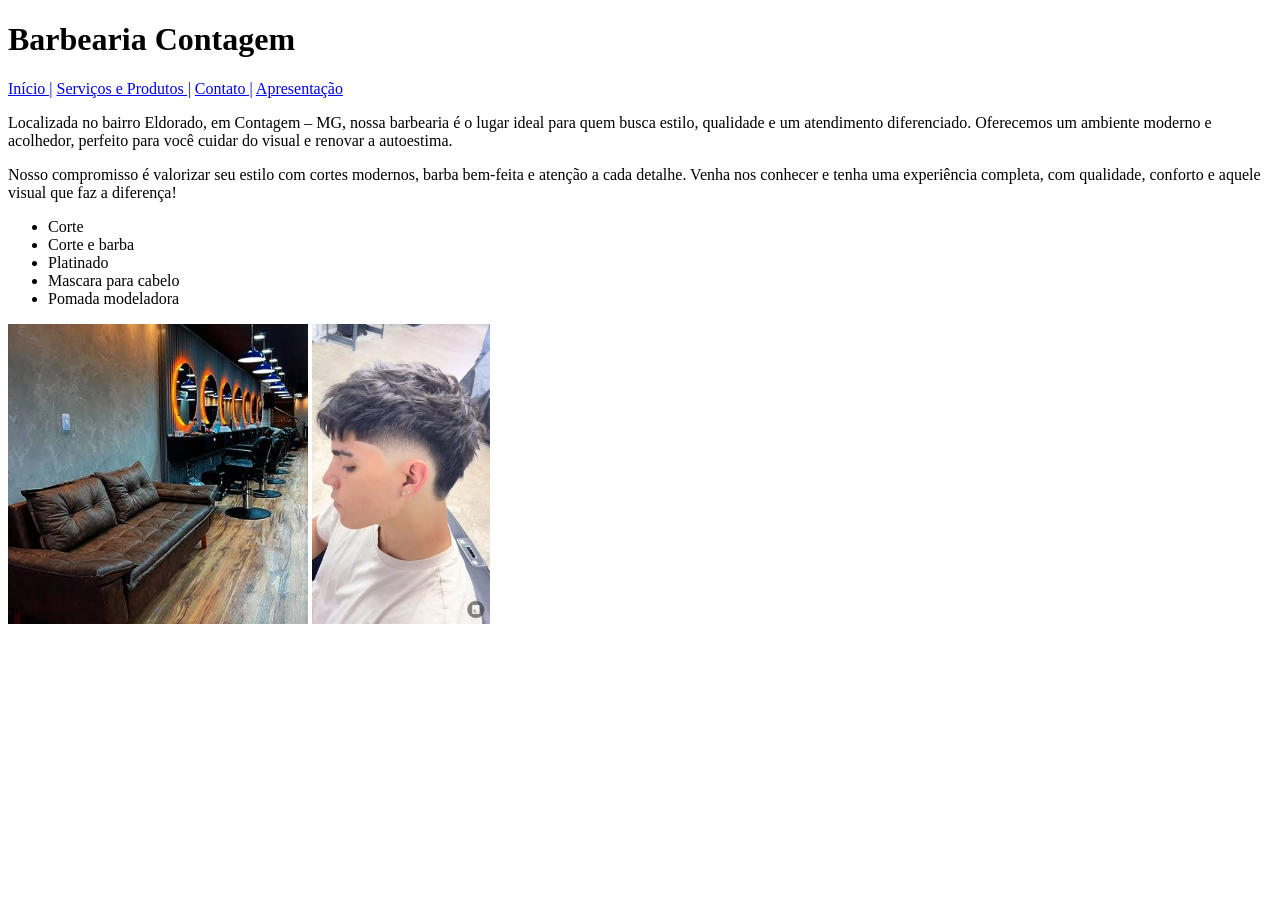
<file: Luiz/html Luiz/index.html>
<!DOCTYPE html>
<html lang="en">
<head>
    <meta charset="UTF-8">
    <meta name="viewport" content="width=device-width, initial-scale=1.0">
    <title>Barbearia Contagem</title>
</head>
<body>
    <h1>Barbearia Contagem</h1>
    <nav>
        <a href="index.html">Início |</a>
        <a href="produtos.html">Serviços e Produtos |</a>
        <a href="contato.html">Contato |</a>
        <a href="apresentacao.html">Apresentação</a>
    </nav>
    
    <p>Localizada no bairro Eldorado, em Contagem – MG, nossa barbearia é o lugar ideal para quem busca estilo, qualidade e um atendimento diferenciado. Oferecemos um ambiente moderno e acolhedor, perfeito para você cuidar do visual e renovar a autoestima.</p>
    
    <p>Nosso compromisso é valorizar seu estilo com cortes modernos, barba bem-feita e atenção a cada detalhe. Venha nos conhecer e tenha uma experiência completa, com qualidade, conforto e aquele visual que faz a diferença!</p>
    
    <ul>
        <li>Corte</li>
        <li>Corte e barba</li>
        <li>Platinado</li>
        <li>Mascara para cabelo</li>
        <li>Pomada modeladora</li>
    
    </ul>
    <img src="imagens/interiorbarbearia.jpg" alt="interior de uma barbearia" width="300" height="300">  
    <img src="imagens/cortedecabelo.jpeg" alt="corte de cabelo" width="" height=" 300">
</body>
</html>
</file>
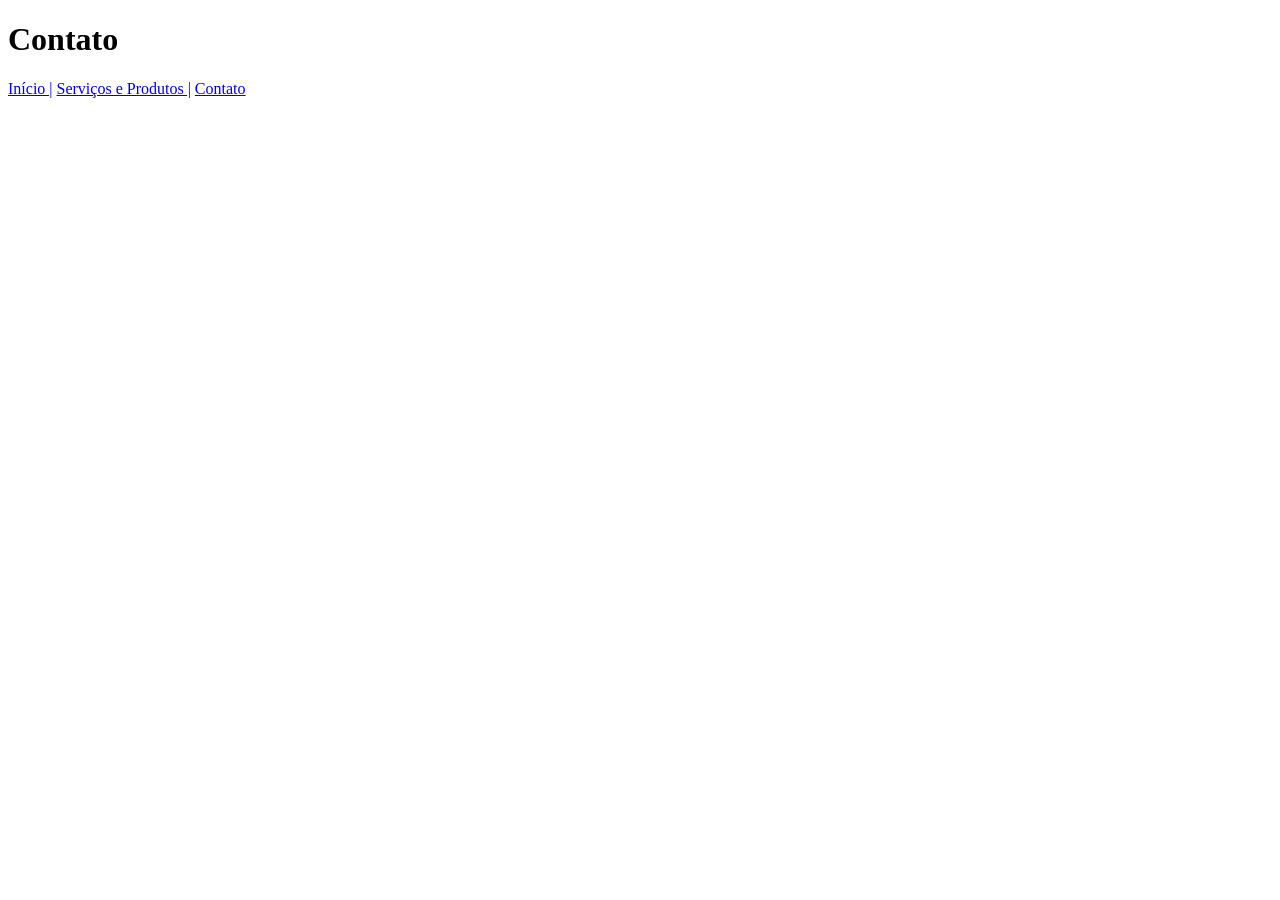
<file: Luiz/contato.html>
<!DOCTYPE html>
<html lang="en">
<head>
    <meta charset="UTF-8">
    <meta name="viewport" content="width=device-width, initial-scale=1.0">
    <title>Contato</title>
</head>
<body>
    <h1>Contato</h1>

     <nav>
        <a href="index.html">Início |</a>
        <a href="produtos.html">Serviços e Produtos |</a>
        <a href="contato.html">Contato</a>
    </nav>
     
    
</body>
</html>
</file>
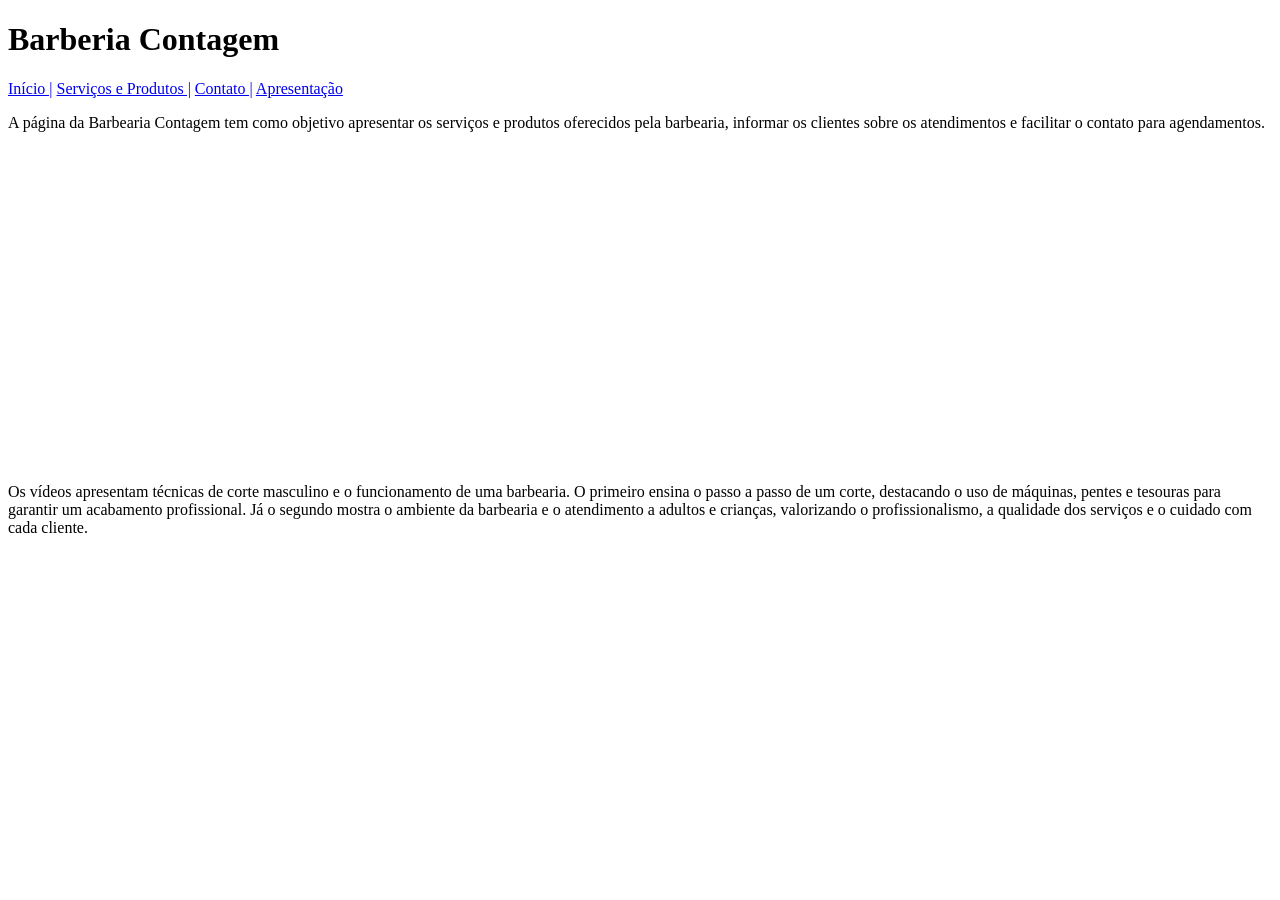
<file: Luiz/html Luiz/apresentacao.html>
<!DOCTYPE html>
<html lang="en">
<head>
          <meta charset="UTF-8">
          <meta name="viewport" content="width=device-width, initial-scale=1.0">
          <title>Apresentação</title>
</head>
<body>
          <h1>Barberia Contagem</h1>
          
          <nav>
        <a href="index.html">Início |</a>
        <a href="produtos.html">Serviços e Produtos |</a>
        <a href="contato.html">Contato |</a>
        <a href="apresentacao.html">Apresentação</a>
    </nav>
          <p>A página da Barbearia Contagem tem como objetivo apresentar os serviços e produtos oferecidos pela barbearia, informar os clientes sobre os atendimentos e facilitar o contato para agendamentos.</p>

          <iframe width="560" height="315" src="https://www.youtube.com/embed/leRP_w5D_No?si=6hfQO3hJXGcy_u3V" title="YouTube video player" frameborder="0" allow="accelerometer; autoplay; clipboard-write; encrypted-media; gyroscope; picture-in-picture; web-share" referrerpolicy="strict-origin-when-cross-origin" allowfullscreen></iframe>

          <iframe width="560" height="315" src="https://www.youtube.com/embed/KJQ_IzIwMLA?si=GjcNQ4qhOv00r2ya" title="YouTube video player" frameborder="0" allow="accelerometer; autoplay; clipboard-write; encrypted-media; gyroscope; picture-in-picture; web-share" referrerpolicy="strict-origin-when-cross-origin" allowfullscreen></iframe>

          <p>Os vídeos apresentam técnicas de corte masculino e o funcionamento de uma barbearia. O primeiro ensina o passo a passo de um corte, destacando o uso de máquinas, pentes e tesouras para garantir um acabamento profissional. Já o segundo mostra o ambiente da barbearia e o atendimento a adultos e crianças, valorizando o profissionalismo, a qualidade dos serviços e o cuidado com cada cliente.</p>

</body>
</html>
</file>
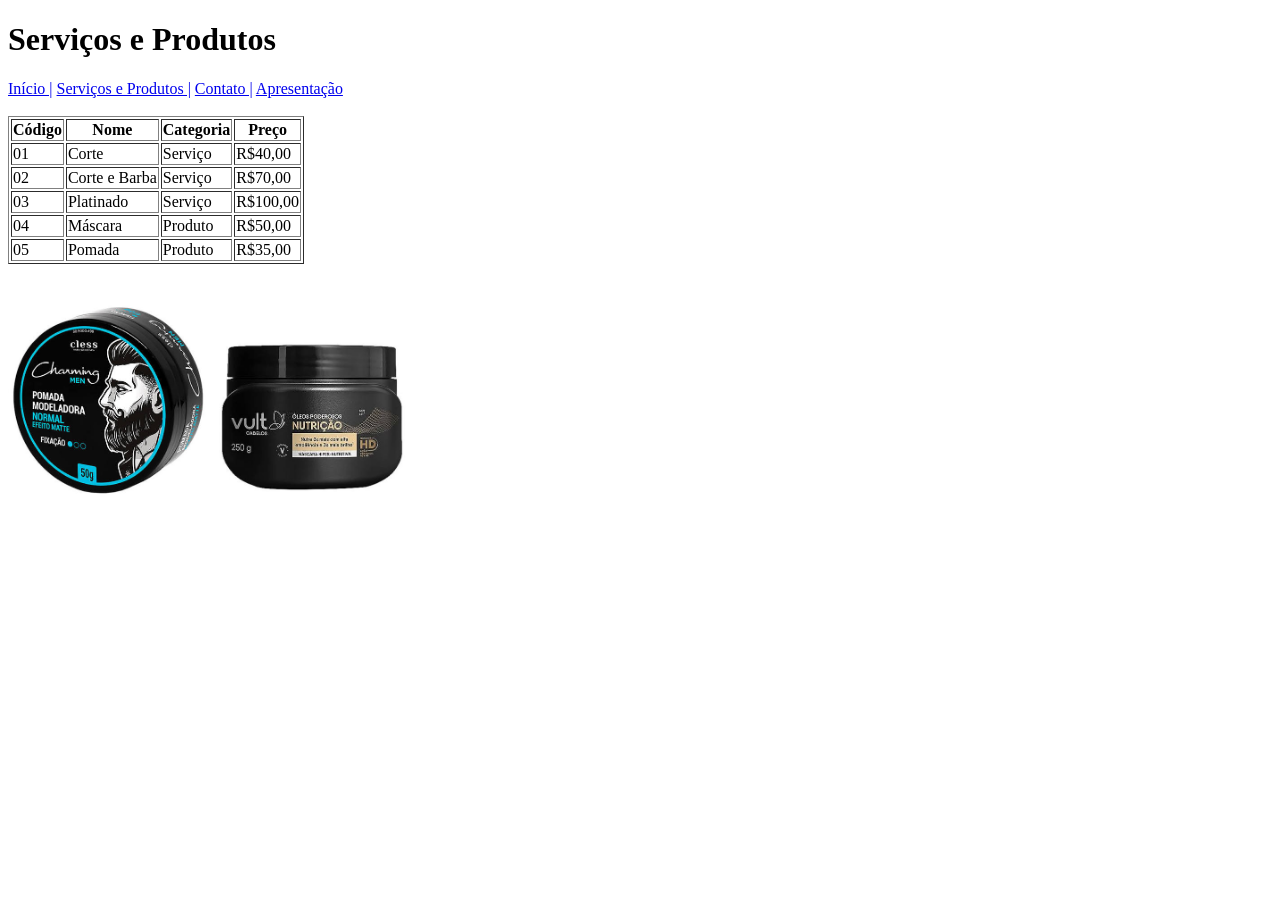
<file: Luiz/html Luiz/produtos.html>
<!DOCTYPE html>
<html lang="en">
<head>
    <meta charset="UTF-8">
    <meta name="viewport" content="width=device-width, initial-scale=1.0">
    <title>serviços e produtos</title>
</head>
<body>
   <h1>Serviços e Produtos</h1> 
    <nav>
        <a href="index.html">Início |</a>
        <a href="produtos.html">Serviços e Produtos |</a>
        <a href="contato.html">Contato |</a>
        <a href="apresentacao.html">Apresentação</a>
    </nav>
    
<br>

    <table border="1">
        <thead>
        <tr>
        <th>Código</th>
        <th>Nome</th>
        <th>Categoria</th>
        <th>Preço</th>
        </tr>
    </thead>
    <tbody>
        <tr>
            <td>01</td>
            <td>Corte</td>
            <td>Serviço</td>
            <td>R$40,00</td>
        </tr>
        
        <tr>
        <td>02</td>
        <td>Corte e Barba</td>
        <td>Serviço</td>
        <td>R$70,00</td>
        </tr>

        <tr>
            <td>03</td>
            <td>Platinado</td>
            <td>Serviço</td>
            <td>R$100,00</td>
        </tr>

        <tr>
            <td>04</td>
            <td>Máscara</td>
            <td>Produto</td>
            <td>R$50,00</td>
        </tr>

        <tr>
            <td>05</td>
            <td>Pomada</td>
            <td>Produto</td>
            <td>R$35,00</td>
        </tr>
    </tbody>
    </table>

    <br><br>
    
    <img src="imagens/Pomada modeladora.jpg" alt="Pomada modeladora"  height="200" width="200">
    <img src="imagens/Mascara.jpg" alt="Máscara para cabelo" height="200" width="200">
</body>
</html>
</file>
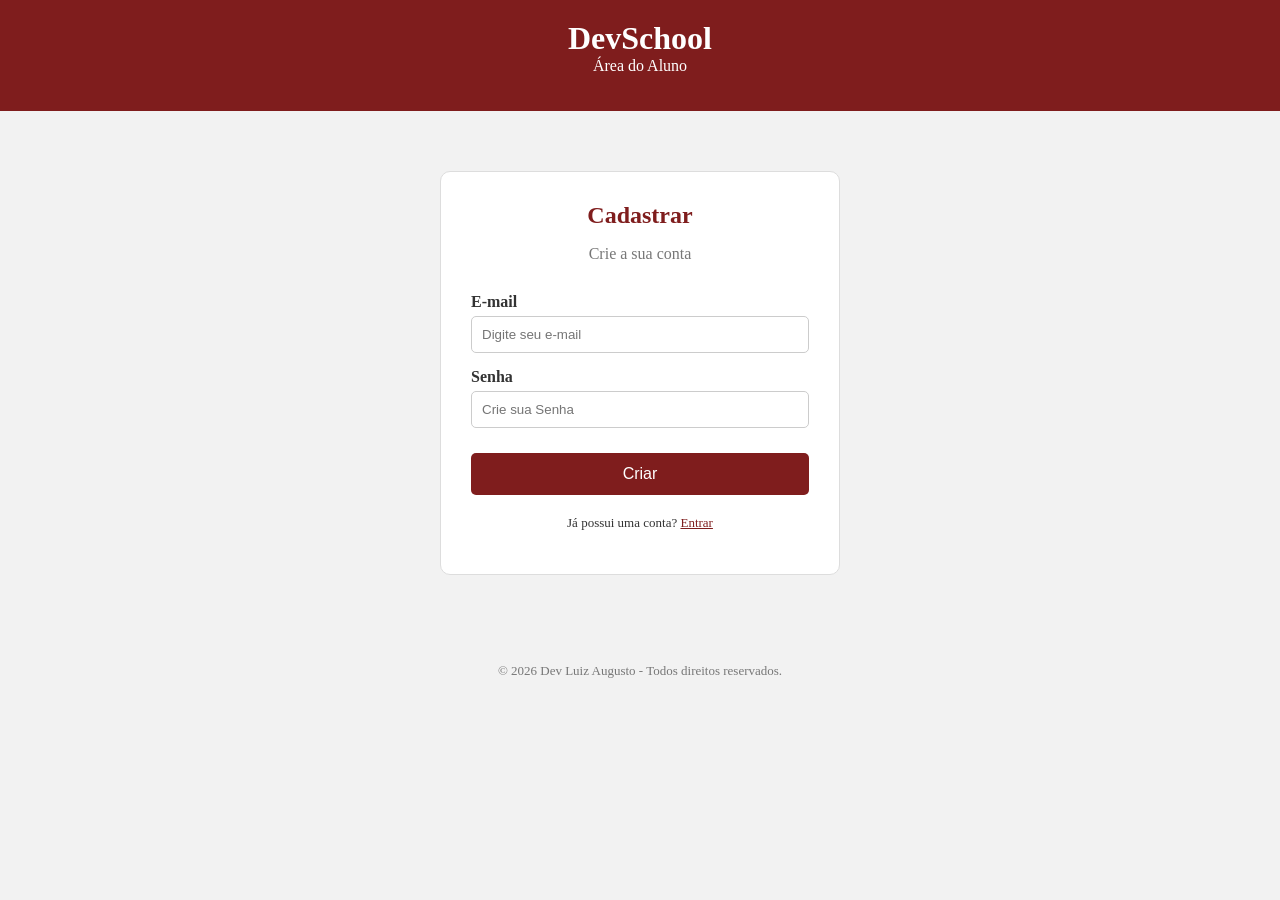
<file: Luiz/Login/Cadastro.html>
<!DOCTYPE html>
<html lang="en">
<head>
          <meta charset="UTF-8">
          <meta name="viewport" content="width=device-width, initial-scale=1.0">
          <title>Cadastro</title>
          <link rel="stylesheet" href="login.css">
</head>
<body>
       <header>
          <h1>DevSchool</h1>
          <p>Área do Aluno</p>
       </header>   

       <main>
          <section class="login">
                    <h2>Cadastrar</h2>
                    <p class="descricao">Crie a sua conta</p>
                    <form action="">
                              <label for="email">E-mail</label>
                              <input type=email" name="email" id="email" placeholder="Digite seu e-mail" required>
                              <label for="senha">Senha</label>
                              <input type="password" name="senha" id="senha" placeholder="Crie sua Senha" required>
                              <button type="submit">Criar</button>
                    </form>
                    <p class="cadastro">Já possui uma conta?
                    <a href="Login/login.html"> Entrar</a>
                    </p>
          </section>
       </main>

       <footer>
          <p>&copy; 2026 Dev Luiz Augusto - Todos direitos reservados.</p>
       </footer>
</body>
</html>
</file>
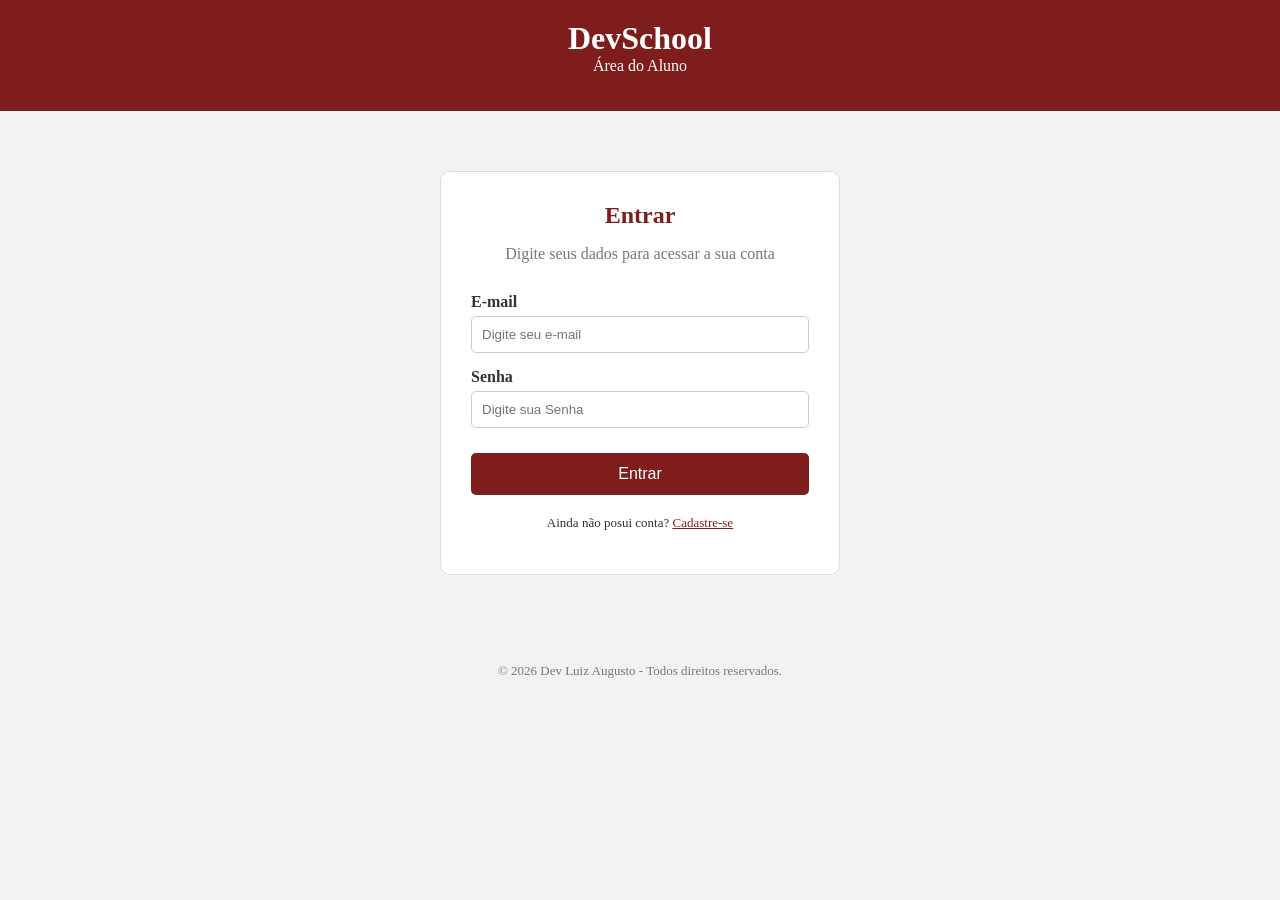
<file: Luiz/Login/login.html>
<!DOCTYPE html>
<html lang="en">
<head>
          <meta charset="UTF-8">
          <meta name="viewport" content="width=device-width, initial-scale=1.0">
          <title>Login</title>
          <link rel="stylesheet" href="login.css">
</head>
<body>
       <header>
          <h1>DevSchool</h1>
          <p>Área do Aluno</p>
       </header>   

       <main>
          <section class="login">
                    <h2>Entrar</h2>
                    <p class="descricao">Digite seus dados para acessar a sua conta</p>
                    <form action="">
                              <label for="email">E-mail</label>
                              <input type=email" name="email" id="email" placeholder="Digite seu e-mail" required>
                              <label for="senha">Senha</label>
                              <input type="password" name="senha" id="senha" placeholder="Digite sua Senha" required>
                              <button type="submit">Entrar</button>
                    </form>
                    <p class="cadastro">Ainda não posui conta?
                    <a href="Cadastro.html"> Cadastre-se</a>
                    </p>
          </section>
       </main>

       <footer>
          <p>&copy; 2026 Dev Luiz Augusto - Todos direitos reservados.</p>
       </footer>
</body>
</html>
</file>
<file: Luiz/Login/login.css>
body{
          margin: 0;
          background-color: #F2F2F2;
          font-family:'Times New Roman', Times, serif;
          color: #333333;


}

header{
          background-color: #7F1D1D;
          color: white;
          text-align: center;
          padding: 20px;

}
header h1{
         margin: 0; 
}
header p{
       margin-top: 0;   
}
main{
          width: 400px;
          margin: 60px auto;
}
.login{
          background-color: white;
          padding: 30px;
          border: 1px solid #dddddd;
          border-radius: 10px;
}

.login h2{
          text-align: center;
          color: #7F1D1D;
          margin: 0;
          
}
.descricao{
          text-align: center;
          color: #777777;
          margin-bottom: 30px;
}
label{
          display: block;
          margin-top: 15px;
          margin-bottom: 5px;
          font-weight: bolder;
}

input{
          width: 100%;
          padding: 10px;
          border: 1px solid #cccccc;
          border-radius: 5px;
          box-sizing: border-box;
}

button{
          width: 100%;
          margin-top: 25px;
          padding: 12px;
          background-color: #7F1D1D;
          color: white;
          border: none;
          border-radius: 5px;
          font-size: 16px;
          cursor: pointer;

}

button:hover{
          background-color: #f2f2f2 ;
          color: #333333 ;
          border: 1px solid #777777 ;
}

.cadastro{
          text-align: center;
          margin-top: 20px;
          font-size: 13px;
}

.cadastro a{
          color: #7F1D1D;
}

footer{
          text-align: center;
          padding: 15px;
          color: #777777;
          font-size: 13px;
}
</file>
